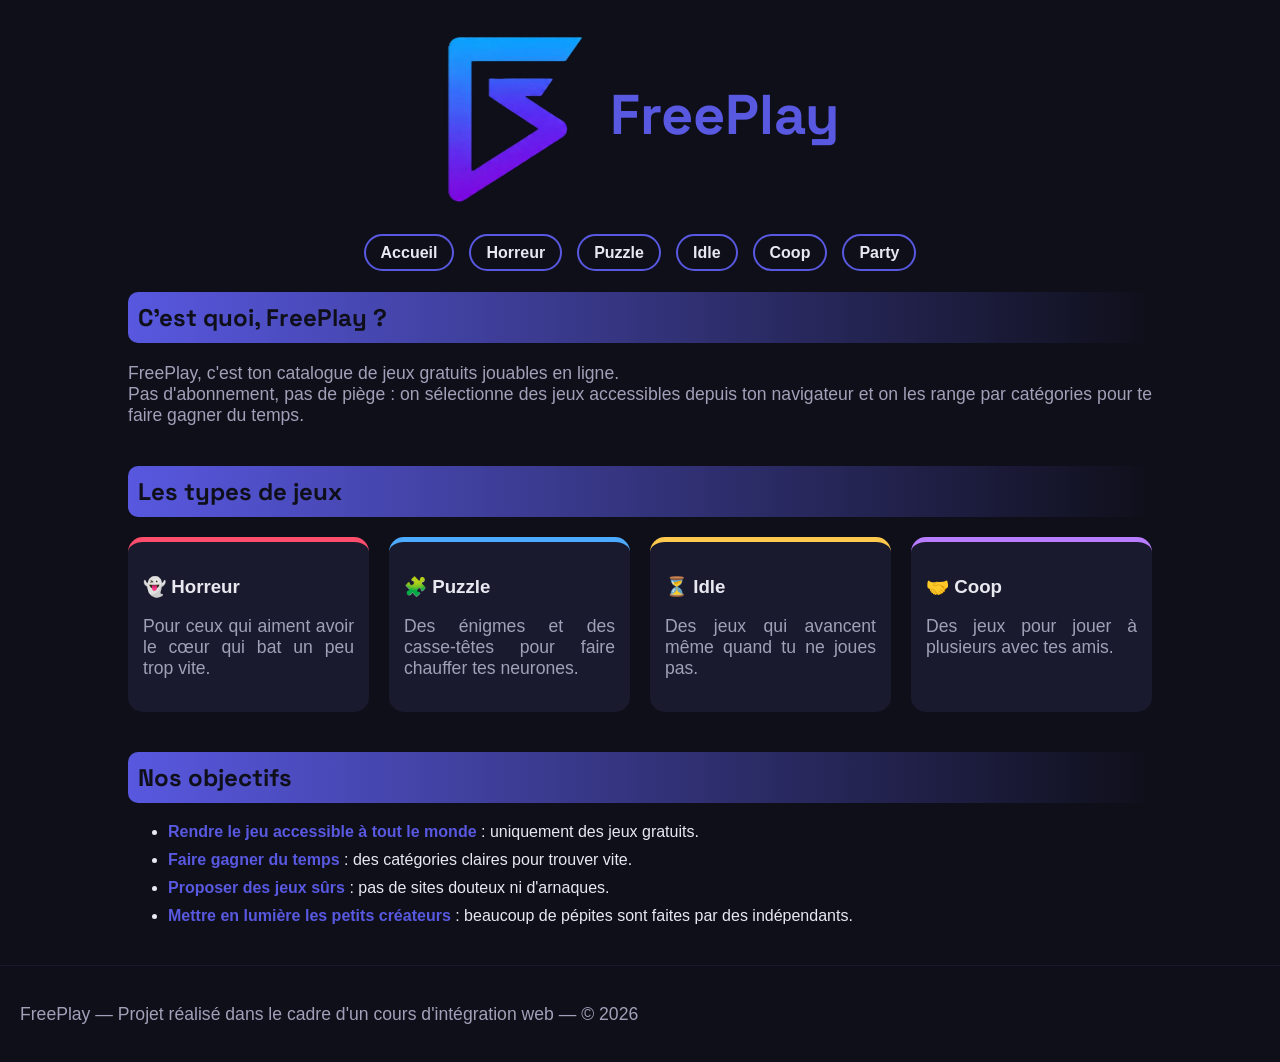
<file: index.html>
<!DOCTYPE html>
<html lang="fr">
  <head>
    <meta charset="utf-8">
    <title>FreePlay</title>
    <!-- Police en ligne Google Fonts pour les titres -->
    <link href="https://fonts.googleapis.com/css2?family=Space+Grotesk:wght@700&display=swap" rel="stylesheet">
    <!-- Lien vers la feuille de style -->
    <link rel="stylesheet" href="style.css">
  </head>
  <body>

    <!-- En-tête : logo + titre principal -->
    <header>
      <img src="img/logo/logo.png"
           alt="Logo FreePlay"
           title="FreePlay"
           width="150">
      <h1>FreePlay</h1>
    </header>

    <!-- Menu de navigation -->
    <nav>
      <ul>
        <li><a href="index.html">Accueil</a></li>
        <li><a href="genres/horror.html">Horreur</a></li>
        <li><a href="genres/puzzle.html">Puzzle</a></li>
        <li><a href="genres/idle.html">Idle</a></li>
        <li><a href="genres/coop.html">Coop</a></li>
        <li><a href="genres/party.html">Party</a></li>
      </ul>
    </nav>

    <main>

      <!-- Présentation du site -->
      <section>
        <h2>C'est quoi, FreePlay ?</h2>
        <p>FreePlay, c'est ton catalogue de jeux gratuits jouables en ligne.<br>
        Pas d'abonnement, pas de piège : on sélectionne des jeux accessibles depuis ton navigateur
        et on les range par catégories pour te faire gagner du temps.</p>
      </section>

      <!-- Les catégories : une boîte par type de jeu -->
      <section>
        <h2>Les types de jeux</h2>
        <div class="boites">
          <div class="boite horreur">
            <h3>👻 Horreur</h3>
            <p>Pour ceux qui aiment avoir le cœur qui bat un peu trop vite.</p>
          </div>
          <div class="boite puzzle">
            <h3>🧩 Puzzle</h3>
            <p>Des énigmes et des casse-têtes pour faire chauffer tes neurones.</p>
          </div>
          <div class="boite idle">
            <h3>⏳ Idle</h3>
            <p>Des jeux qui avancent même quand tu ne joues pas.</p>
          </div>
          <div class="boite coop">
            <h3>🤝 Coop</h3>
            <p>Des jeux pour jouer à plusieurs avec tes amis.</p>
          </div>
        </div>
      </section>

      <!-- Les objectifs du site -->
      <section>
        <h2>Nos objectifs</h2>
        <ul>
          <li><strong>Rendre le jeu accessible à tout le monde</strong> : uniquement des jeux gratuits.</li>
          <li><strong>Faire gagner du temps</strong> : des catégories claires pour trouver vite.</li>
          <li><strong>Proposer des jeux sûrs</strong> : pas de sites douteux ni d'arnaques.</li>
          <li><strong>Mettre en lumière les petits créateurs</strong> : beaucoup de pépites sont faites par des indépendants.</li>
        </ul>
      </section>

    </main>

    <!-- Pied de page -->
    <footer>
      <p>FreePlay — Projet réalisé dans le cadre d'un cours d'intégration web — © 2026</p>
    </footer>

  </body>
</html>
</file>
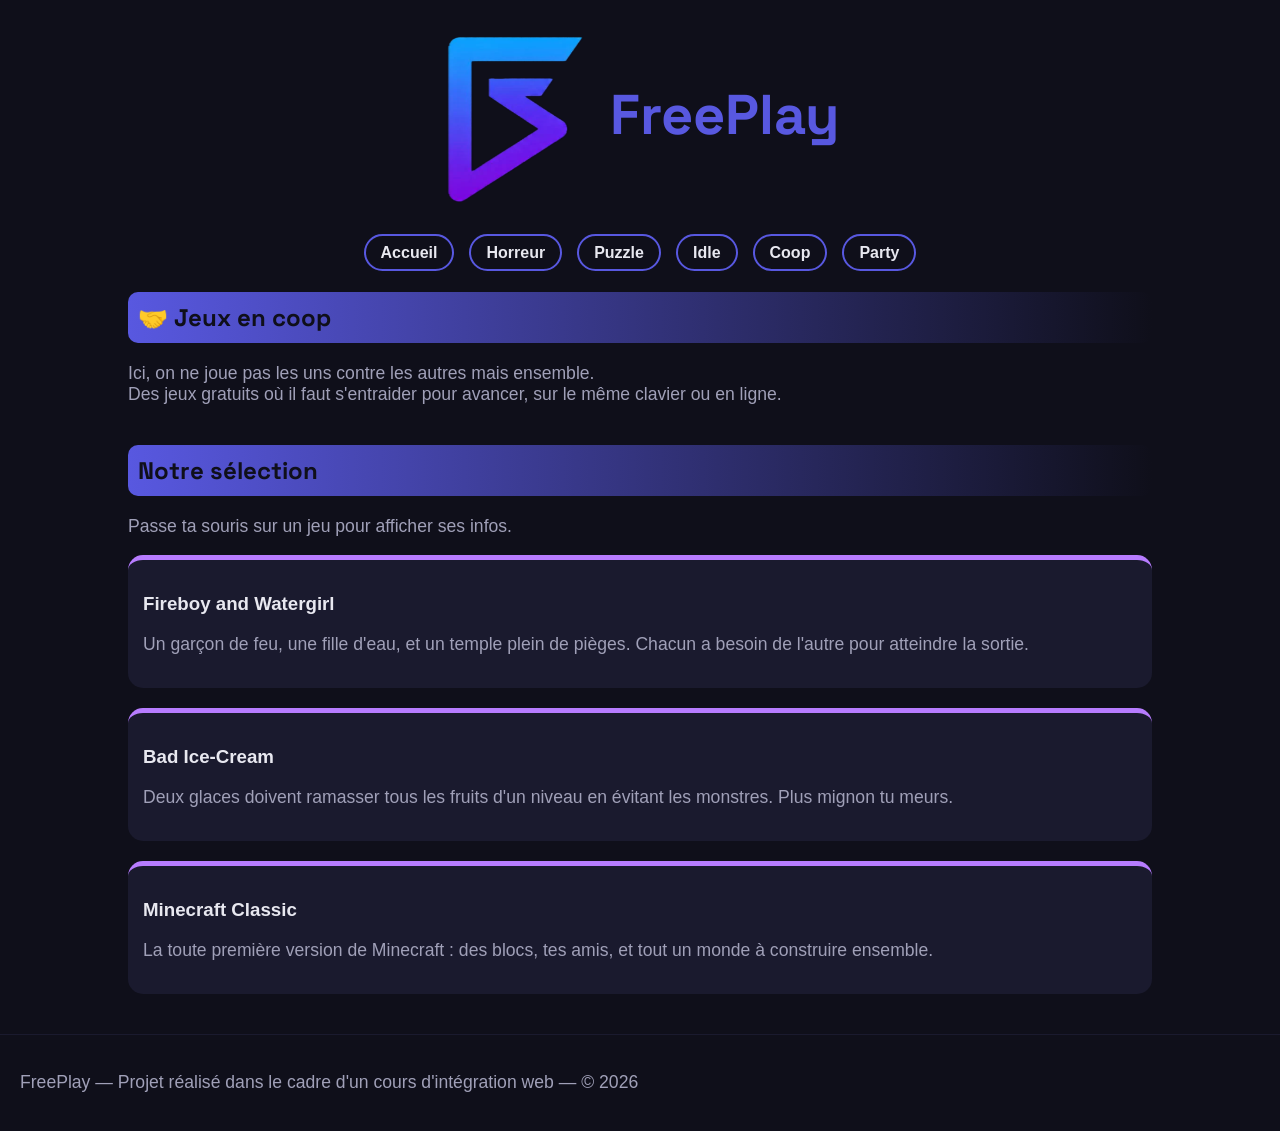
<file: genres/coop.html>
<!DOCTYPE html>
<html lang="fr">
  <head>
    <meta charset="utf-8">
    <title>FreePlay — Coop</title>
    <!-- Police en ligne Google Fonts pour les titres -->
    <link href="https://fonts.googleapis.com/css2?family=Space+Grotesk:wght@700&display=swap" rel="stylesheet">
    <!-- Lien vers la feuille de style -->
    <link rel="stylesheet" href="../style.css">
  </head>
  <body>

    <!-- En-tête : logo + titre principal -->
    <header>
      <img src="../img/logo/logo.png"
           alt="Logo FreePlay"
           title="FreePlay"
           width="150">
      <h1>FreePlay</h1>
    </header>

    <!-- Menu de navigation -->
    <nav>
      <ul>
        <li><a href="../index.html">Accueil</a></li>
        <li><a href="horror.html">Horreur</a></li>
        <li><a href="puzzle.html">Puzzle</a></li>
        <li><a href="idle.html">Idle</a></li>
        <li><a href="coop.html">Coop</a></li>
        <li><a href="party.html">Party</a></li>
      </ul>
    </nav>

    <main>

      <!-- Présentation de la catégorie -->
      <section>
        <h2>🤝 Jeux en coop</h2>
        <p>Ici, on ne joue pas les uns contre les autres mais ensemble.<br>
        Des jeux gratuits où il faut s'entraider pour avancer, sur le même clavier ou en ligne.</p>
      </section>

      <!-- La sélection : une carte par jeu -->
      <section>
        <h2>Notre sélection</h2>
        <p>Passe ta souris sur un jeu pour afficher ses infos.</p>

        <div class="jeux">

          <div class="jeu coop">
            <div class="resume">
              <h3>Fireboy and Watergirl</h3>
              <p>Un garçon de feu, une fille d'eau, et un temple plein de pièges.
              Chacun a besoin de l'autre pour atteindre la sortie.</p>
            </div>
            <div class="infos">
              <ul>
                <li><strong>Joueurs :</strong> 2</li>
                <li><strong>Mode :</strong> même clavier</li>
                <li><strong>Où jouer :</strong> navigateur</li>
                <li><strong>Prix :</strong> gratuit</li>
              </ul>
            </div>
          </div>

          <div class="jeu coop">
            <div class="resume">
              <h3>Bad Ice-Cream</h3>
              <p>Deux glaces doivent ramasser tous les fruits d'un niveau
              en évitant les monstres. Plus mignon tu meurs.</p>
            </div>
            <div class="infos">
              <ul>
                <li><strong>Joueurs :</strong> 1 ou 2</li>
                <li><strong>Mode :</strong> même clavier</li>
                <li><strong>Où jouer :</strong> navigateur</li>
                <li><strong>Prix :</strong> gratuit</li>
              </ul>
            </div>
          </div>

          <div class="jeu coop">
            <div class="resume">
              <h3>Minecraft Classic</h3>
              <p>La toute première version de Minecraft : des blocs,
              tes amis, et tout un monde à construire ensemble.</p>
            </div>
            <div class="infos">
              <ul>
                <li><strong>Joueurs :</strong> à plusieurs</li>
                <li><strong>Mode :</strong> en ligne, par lien</li>
                <li><strong>Où jouer :</strong> navigateur</li>
                <li><strong>Prix :</strong> gratuit</li>
              </ul>
            </div>
          </div>

        </div>
      </section>

    </main>

    <!-- Pied de page -->
    <footer>
      <p>FreePlay — Projet réalisé dans le cadre d'un cours d'intégration web — © 2026</p>
    </footer>

  </body>
</html>
</file>
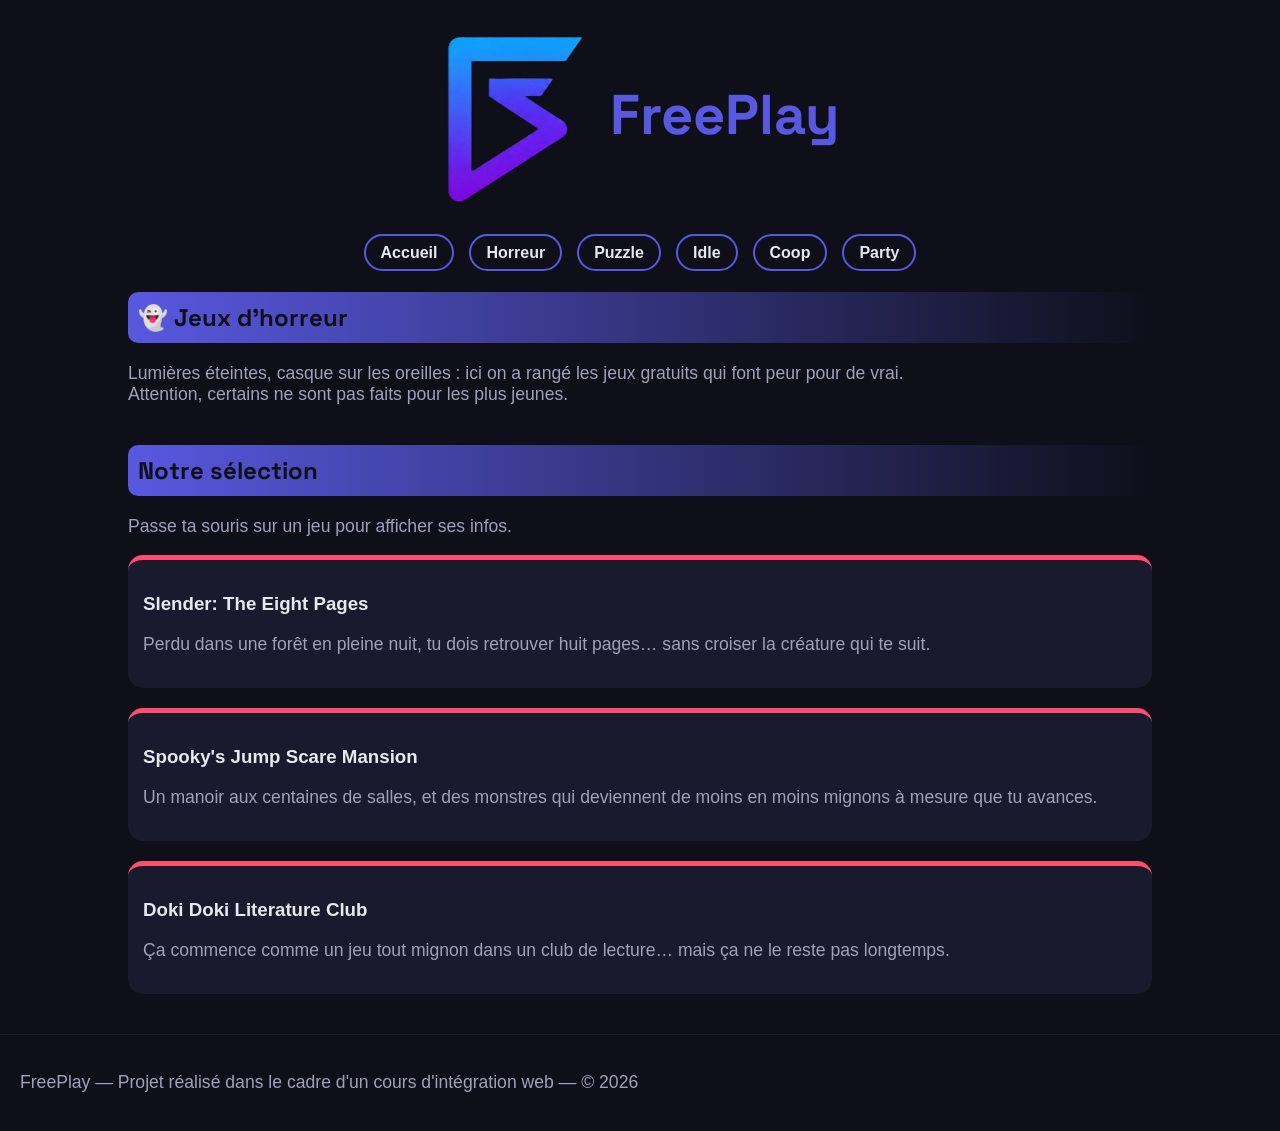
<file: genres/horror.html>
<!DOCTYPE html>
<html lang="fr">
  <head>
    <meta charset="utf-8">
    <title>FreePlay — Horreur</title>
    <!-- Police en ligne Google Fonts pour les titres -->
    <link href="https://fonts.googleapis.com/css2?family=Space+Grotesk:wght@700&display=swap" rel="stylesheet">
    <!-- Lien vers la feuille de style -->
    <link rel="stylesheet" href="../style.css">
  </head>
  <body>

    <!-- En-tête : logo + titre principal -->
    <header>
      <img src="../img/logo/logo.png"
           alt="Logo FreePlay"
           title="FreePlay"
           width="150">
      <h1>FreePlay</h1>
    </header>

    <!-- Menu de navigation -->
    <nav>
      <ul>
        <li><a href="../index.html">Accueil</a></li>
        <li><a href="horror.html">Horreur</a></li>
        <li><a href="puzzle.html">Puzzle</a></li>
        <li><a href="idle.html">Idle</a></li>
        <li><a href="coop.html">Coop</a></li>
        <li><a href="party.html">Party</a></li>
      </ul>
    </nav>

    <main>

      <!-- Présentation de la catégorie -->
      <section>
        <h2>👻 Jeux d'horreur</h2>
        <p>Lumières éteintes, casque sur les oreilles : ici on a rangé les jeux gratuits qui font
        peur pour de vrai.<br>
        Attention, certains ne sont pas faits pour les plus jeunes.</p>
      </section>

      <!-- La sélection : une carte par jeu -->
      <section>
        <h2>Notre sélection</h2>
        <p>Passe ta souris sur un jeu pour afficher ses infos.</p>

        <div class="jeux">

          <div class="jeu horreur">
            <div class="resume">
              <h3>Slender: The Eight Pages</h3>
              <p>Perdu dans une forêt en pleine nuit, tu dois retrouver huit pages…
              sans croiser la créature qui te suit.</p>
            </div>
            <div class="infos">
              <ul>
                <li><strong>Joueurs :</strong> 1</li>
                <li><strong>Durée :</strong> courte</li>
                <li><strong>Où jouer :</strong> à télécharger (PC)</li>
                <li><strong>Prix :</strong> gratuit</li>
              </ul>
            </div>
          </div>

          <div class="jeu horreur">
            <div class="resume">
              <h3>Spooky's Jump Scare Mansion</h3>
              <p>Un manoir aux centaines de salles, et des monstres qui deviennent
              de moins en moins mignons à mesure que tu avances.</p>
            </div>
            <div class="infos">
              <ul>
                <li><strong>Joueurs :</strong> 1</li>
                <li><strong>Durée :</strong> longue</li>
                <li><strong>Où jouer :</strong> Steam (PC)</li>
                <li><strong>Prix :</strong> gratuit</li>
              </ul>
            </div>
          </div>

          <div class="jeu horreur">
            <div class="resume">
              <h3>Doki Doki Literature Club</h3>
              <p>Ça commence comme un jeu tout mignon dans un club de lecture…
              mais ça ne le reste pas longtemps.</p>
            </div>
            <div class="infos">
              <ul>
                <li><strong>Joueurs :</strong> 1</li>
                <li><strong>Durée :</strong> quelques heures</li>
                <li><strong>Où jouer :</strong> Steam ou itch.io</li>
                <li><strong>Public :</strong> déconseillé aux plus jeunes</li>
              </ul>
            </div>
          </div>

        </div>
      </section>

    </main>

    <!-- Pied de page -->
    <footer>
      <p>FreePlay — Projet réalisé dans le cadre d'un cours d'intégration web — © 2026</p>
    </footer>

  </body>
</html>
</file>
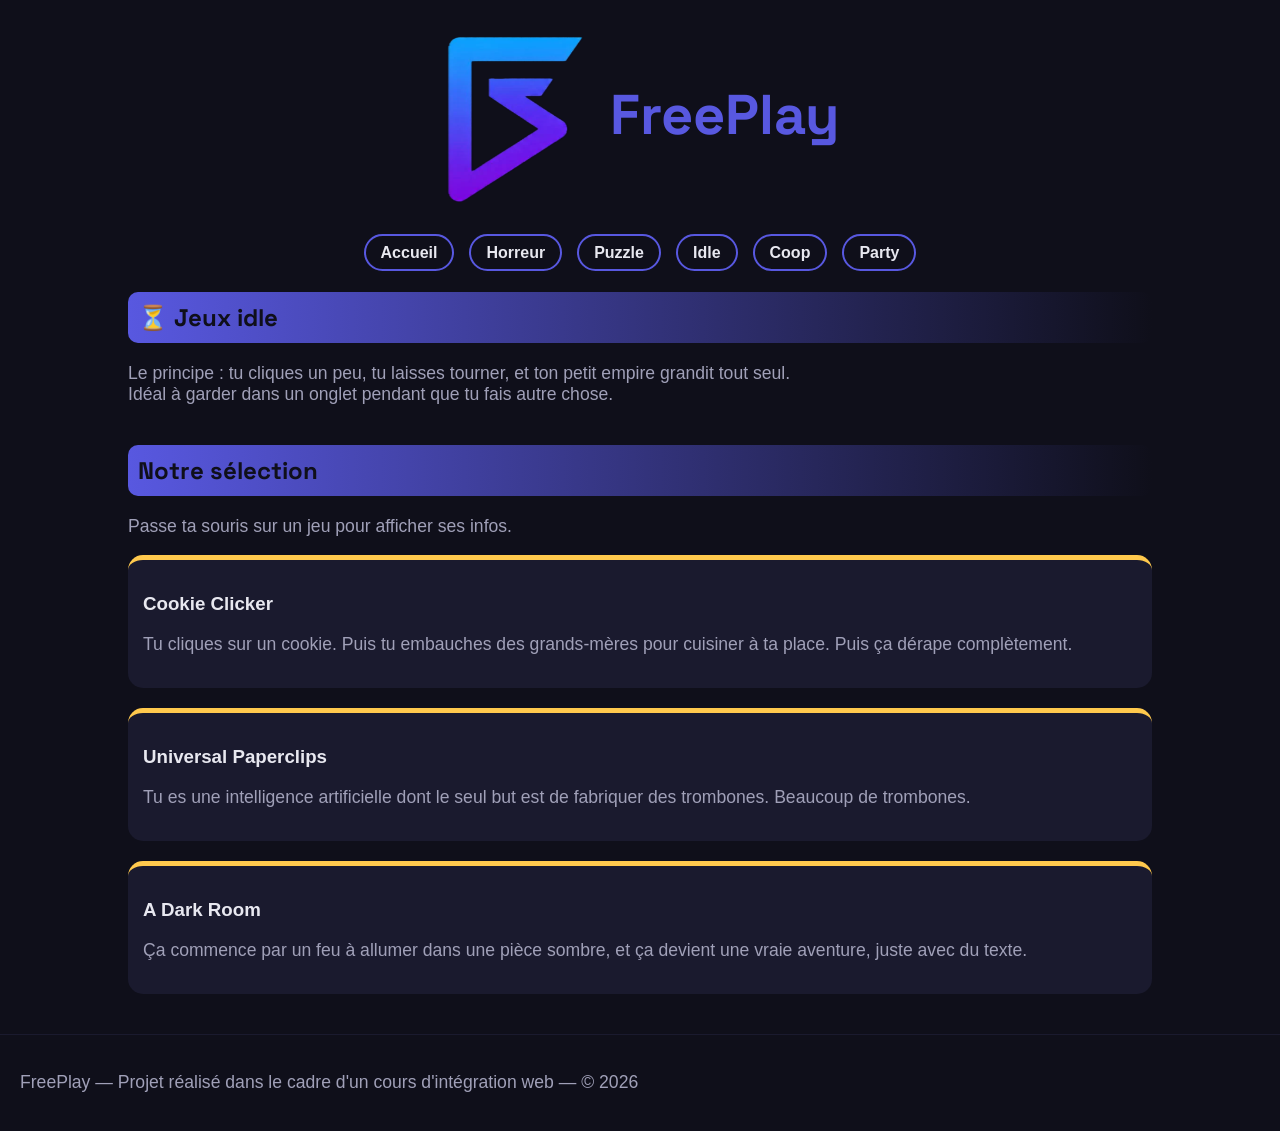
<file: genres/idle.html>
<!DOCTYPE html>
<html lang="fr">
  <head>
    <meta charset="utf-8">
    <title>FreePlay — Idle</title>
    <!-- Police en ligne Google Fonts pour les titres -->
    <link href="https://fonts.googleapis.com/css2?family=Space+Grotesk:wght@700&display=swap" rel="stylesheet">
    <!-- Lien vers la feuille de style -->
    <link rel="stylesheet" href="../style.css">
  </head>
  <body>

    <!-- En-tête : logo + titre principal -->
    <header>
      <img src="../img/logo/logo.png"
           alt="Logo FreePlay"
           title="FreePlay"
           width="150">
      <h1>FreePlay</h1>
    </header>

    <!-- Menu de navigation -->
    <nav>
      <ul>
        <li><a href="../index.html">Accueil</a></li>
        <li><a href="horror.html">Horreur</a></li>
        <li><a href="puzzle.html">Puzzle</a></li>
        <li><a href="idle.html">Idle</a></li>
        <li><a href="coop.html">Coop</a></li>
        <li><a href="party.html">Party</a></li>
      </ul>
    </nav>

    <main>

      <!-- Présentation de la catégorie -->
      <section>
        <h2>⏳ Jeux idle</h2>
        <p>Le principe : tu cliques un peu, tu laisses tourner, et ton petit empire grandit
        tout seul.<br>
        Idéal à garder dans un onglet pendant que tu fais autre chose.</p>
      </section>

      <!-- La sélection : une carte par jeu -->
      <section>
        <h2>Notre sélection</h2>
        <p>Passe ta souris sur un jeu pour afficher ses infos.</p>

        <div class="jeux">

          <div class="jeu idle">
            <div class="resume">
              <h3>Cookie Clicker</h3>
              <p>Tu cliques sur un cookie. Puis tu embauches des grands-mères
              pour cuisiner à ta place. Puis ça dérape complètement.</p>
            </div>
            <div class="infos">
              <ul>
                <li><strong>Joueurs :</strong> 1</li>
                <li><strong>Durée :</strong> sans fin</li>
                <li><strong>Où jouer :</strong> navigateur</li>
                <li><strong>Prix :</strong> gratuit</li>
              </ul>
            </div>
          </div>

          <div class="jeu idle">
            <div class="resume">
              <h3>Universal Paperclips</h3>
              <p>Tu es une intelligence artificielle dont le seul but est
              de fabriquer des trombones. Beaucoup de trombones.</p>
            </div>
            <div class="infos">
              <ul>
                <li><strong>Joueurs :</strong> 1</li>
                <li><strong>Durée :</strong> quelques heures</li>
                <li><strong>Où jouer :</strong> navigateur</li>
                <li><strong>Prix :</strong> gratuit</li>
              </ul>
            </div>
          </div>

          <div class="jeu idle">
            <div class="resume">
              <h3>A Dark Room</h3>
              <p>Ça commence par un feu à allumer dans une pièce sombre,
              et ça devient une vraie aventure, juste avec du texte.</p>
            </div>
            <div class="infos">
              <ul>
                <li><strong>Joueurs :</strong> 1</li>
                <li><strong>Durée :</strong> quelques heures</li>
                <li><strong>Où jouer :</strong> navigateur</li>
                <li><strong>Prix :</strong> gratuit</li>
              </ul>
            </div>
          </div>

        </div>
      </section>

    </main>

    <!-- Pied de page -->
    <footer>
      <p>FreePlay — Projet réalisé dans le cadre d'un cours d'intégration web — © 2026</p>
    </footer>

  </body>
</html>
</file>
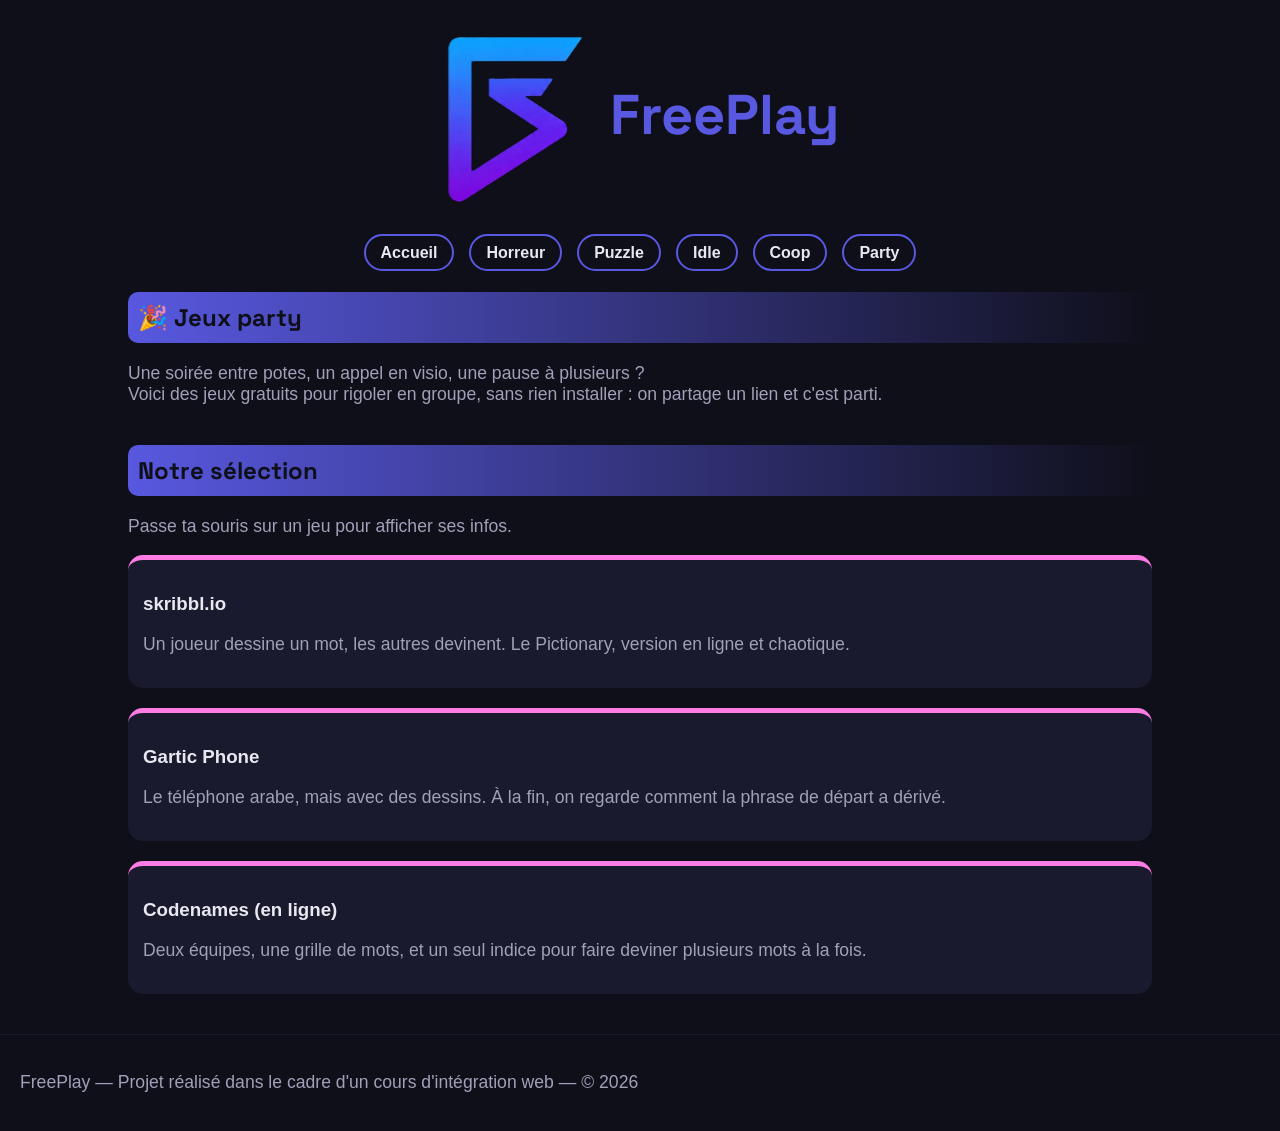
<file: genres/party.html>
<!DOCTYPE html>
<html lang="fr">
  <head>
    <meta charset="utf-8">
    <title>FreePlay — Party</title>
    <!-- Police en ligne Google Fonts pour les titres -->
    <link href="https://fonts.googleapis.com/css2?family=Space+Grotesk:wght@700&display=swap" rel="stylesheet">
    <!-- Lien vers la feuille de style -->
    <link rel="stylesheet" href="../style.css">
  </head>
  <body>

    <!-- En-tête : logo + titre principal -->
    <header>
      <img src="../img/logo/logo.png"
           alt="Logo FreePlay"
           title="FreePlay"
           width="150">
      <h1>FreePlay</h1>
    </header>

    <!-- Menu de navigation -->
    <nav>
      <ul>
        <li><a href="../index.html">Accueil</a></li>
        <li><a href="horror.html">Horreur</a></li>
        <li><a href="puzzle.html">Puzzle</a></li>
        <li><a href="idle.html">Idle</a></li>
        <li><a href="coop.html">Coop</a></li>
        <li><a href="party.html">Party</a></li>
      </ul>
    </nav>

    <main>

      <!-- Présentation de la catégorie -->
      <section>
        <h2>🎉 Jeux party</h2>
        <p>Une soirée entre potes, un appel en visio, une pause à plusieurs ?<br>
        Voici des jeux gratuits pour rigoler en groupe, sans rien installer : on partage un lien et c'est parti.</p>
      </section>

      <!-- La sélection : une carte par jeu -->
      <section>
        <h2>Notre sélection</h2>
        <p>Passe ta souris sur un jeu pour afficher ses infos.</p>

        <div class="jeux">

          <div class="jeu party">
            <div class="resume">
              <h3>skribbl.io</h3>
              <p>Un joueur dessine un mot, les autres devinent.
              Le Pictionary, version en ligne et chaotique.</p>
            </div>
            <div class="infos">
              <ul>
                <li><strong>Joueurs :</strong> en groupe</li>
                <li><strong>Mode :</strong> en ligne, par lien</li>
                <li><strong>Où jouer :</strong> navigateur</li>
                <li><strong>Prix :</strong> gratuit</li>
              </ul>
            </div>
          </div>

          <div class="jeu party">
            <div class="resume">
              <h3>Gartic Phone</h3>
              <p>Le téléphone arabe, mais avec des dessins.
              À la fin, on regarde comment la phrase de départ a dérivé.</p>
            </div>
            <div class="infos">
              <ul>
                <li><strong>Joueurs :</strong> en groupe</li>
                <li><strong>Mode :</strong> en ligne, par lien</li>
                <li><strong>Où jouer :</strong> navigateur</li>
                <li><strong>Prix :</strong> gratuit</li>
              </ul>
            </div>
          </div>

          <div class="jeu party">
            <div class="resume">
              <h3>Codenames (en ligne)</h3>
              <p>Deux équipes, une grille de mots, et un seul indice
              pour faire deviner plusieurs mots à la fois.</p>
            </div>
            <div class="infos">
              <ul>
                <li><strong>Joueurs :</strong> 4 et plus</li>
                <li><strong>Mode :</strong> en équipes</li>
                <li><strong>Où jouer :</strong> navigateur</li>
                <li><strong>Prix :</strong> gratuit</li>
              </ul>
            </div>
          </div>

        </div>
      </section>

    </main>

    <!-- Pied de page -->
    <footer>
      <p>FreePlay — Projet réalisé dans le cadre d'un cours d'intégration web — © 2026</p>
    </footer>

  </body>
</html>
</file>
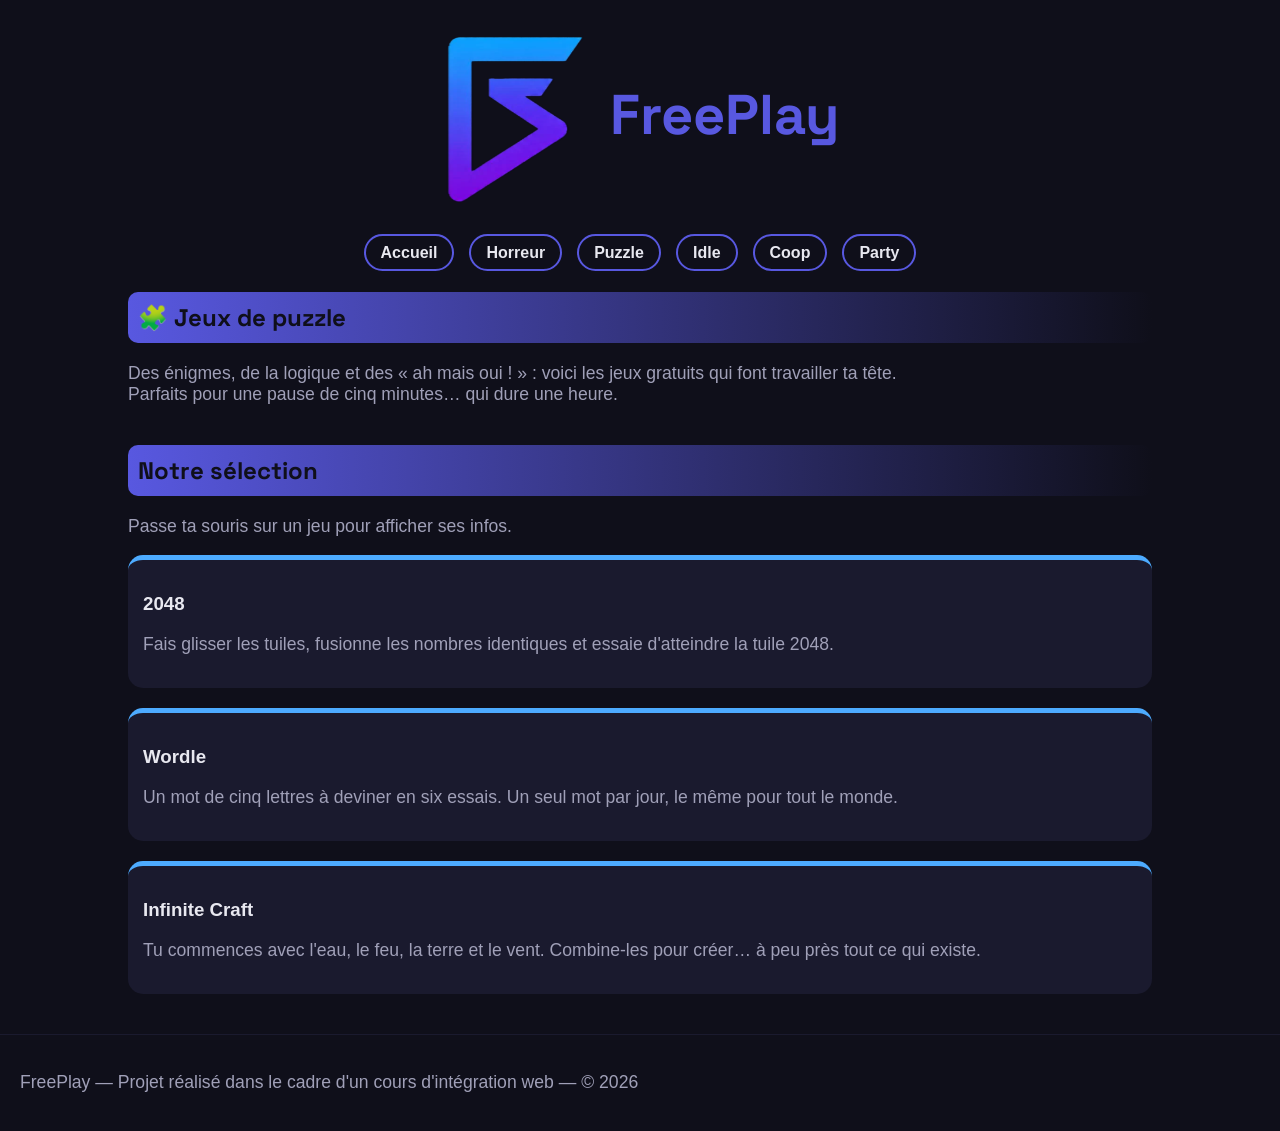
<file: genres/puzzle.html>
<!DOCTYPE html>
<html lang="fr">
  <head>
    <meta charset="utf-8">
    <title>FreePlay — Puzzle</title>
    <!-- Police en ligne Google Fonts pour les titres -->
    <link href="https://fonts.googleapis.com/css2?family=Space+Grotesk:wght@700&display=swap" rel="stylesheet">
    <!-- Lien vers la feuille de style -->
    <link rel="stylesheet" href="../style.css">
  </head>
  <body>

    <!-- En-tête : logo + titre principal -->
    <header>
      <img src="../img/logo/logo.png"
           alt="Logo FreePlay"
           title="FreePlay"
           width="150">
      <h1>FreePlay</h1>
    </header>

    <!-- Menu de navigation -->
    <nav>
      <ul>
        <li><a href="../index.html">Accueil</a></li>
        <li><a href="horror.html">Horreur</a></li>
        <li><a href="puzzle.html">Puzzle</a></li>
        <li><a href="idle.html">Idle</a></li>
        <li><a href="coop.html">Coop</a></li>
        <li><a href="party.html">Party</a></li>
      </ul>
    </nav>

    <main>

      <!-- Présentation de la catégorie -->
      <section>
        <h2>🧩 Jeux de puzzle</h2>
        <p>Des énigmes, de la logique et des « ah mais oui ! » : voici les jeux gratuits
        qui font travailler ta tête.<br>
        Parfaits pour une pause de cinq minutes… qui dure une heure.</p>
      </section>

      <!-- La sélection : une carte par jeu -->
      <section>
        <h2>Notre sélection</h2>
        <p>Passe ta souris sur un jeu pour afficher ses infos.</p>

        <div class="jeux">

          <div class="jeu puzzle">
            <div class="resume">
              <h3>2048</h3>
              <p>Fais glisser les tuiles, fusionne les nombres identiques
              et essaie d'atteindre la tuile 2048.</p>
            </div>
            <div class="infos">
              <ul>
                <li><strong>Joueurs :</strong> 1</li>
                <li><strong>Durée :</strong> parties courtes</li>
                <li><strong>Où jouer :</strong> navigateur</li>
                <li><strong>Prix :</strong> gratuit</li>
              </ul>
            </div>
          </div>

          <div class="jeu puzzle">
            <div class="resume">
              <h3>Wordle</h3>
              <p>Un mot de cinq lettres à deviner en six essais.
              Un seul mot par jour, le même pour tout le monde.</p>
            </div>
            <div class="infos">
              <ul>
                <li><strong>Joueurs :</strong> 1</li>
                <li><strong>Durée :</strong> quelques minutes</li>
                <li><strong>Où jouer :</strong> navigateur</li>
                <li><strong>Prix :</strong> gratuit</li>
              </ul>
            </div>
          </div>

          <div class="jeu puzzle">
            <div class="resume">
              <h3>Infinite Craft</h3>
              <p>Tu commences avec l'eau, le feu, la terre et le vent.
              Combine-les pour créer… à peu près tout ce qui existe.</p>
            </div>
            <div class="infos">
              <ul>
                <li><strong>Joueurs :</strong> 1</li>
                <li><strong>Durée :</strong> sans fin</li>
                <li><strong>Où jouer :</strong> navigateur</li>
                <li><strong>Prix :</strong> gratuit</li>
              </ul>
            </div>
          </div>

        </div>
      </section>

    </main>

    <!-- Pied de page -->
    <footer>
      <p>FreePlay — Projet réalisé dans le cadre d'un cours d'intégration web — © 2026</p>
    </footer>

  </body>
</html>
</file>
<file: style.css>
body {
  background-color: #0f0f1a;
  color: #e8e8f0;
  font-family: Arial, sans-serif;
  margin: 0;
}

/* ===== En-tête ===== */
header {
  display: flex;
  align-items: center;
  justify-content: center;
  gap: 20px;
  padding: 20px;
}

h1 {
  font-family: "Space Grotesk", sans-serif;
  color: #5858E0;
  font-size: 3.5em;
}

/* Le titre change de couleur au survol */
h1:hover {
  color: #9090F0;
}

/* ===== Menu ===== */
nav ul {
  display: flex;
  justify-content: center;
  gap: 15px;
  list-style: none;
  padding: 0;
}

nav a {
  color: #e8e8f0;
  text-decoration: none;       /* enlève le soulignement */
  font-weight: bold;
  border: 2px solid #5858E0;
  border-radius: 20px;         /* bordure arrondie */
  padding: 8px 15px;
}

nav a:hover {
  background-color: #5858E0;
  color: #000000;
}

/* ===== Contenu principal ===== */
main {
  width: 80%;
  margin: 0 auto;              /* centre le contenu */
}

section {
  margin-bottom: 40px;
}

h2 {
  font-family: "Space Grotesk", sans-serif;
  font-weight: bold;
  /* fond dégradé vert vers bleu nuit */
  background: linear-gradient(to right, #5858E0, #0f0f1a);
  color: #0f0f1a;
  padding: 10px;
  border-radius: 10px;
}

p {
  font-size: 1.1em;
  text-align: justify;
  color: #a0a0b8;
}

.boites {
  display: flex;
  flex-wrap: wrap;
  gap: 20px;
}

.boite {
  flex: 1;
  min-width: 200px;
  background-color: #1a1a2e;
  border-radius: 15px;
  padding: 15px;
}

.horreur { border-top: 5px solid #ff4d6d; }
.puzzle  { border-top: 5px solid #4dabff; }
.idle    { border-top: 5px solid #ffc94d; }
.coop    { border-top: 5px solid #b77cff; }

li {
  margin-bottom: 10px;
}

strong {
  color: #5858E0;
}

/* ===== Pied de page ===== */
footer {
  text-align: center;
  padding: 20px;
  border-top: 1px solid #1a1a2e;
}

/* ========================================================
   À COLLER À LA FIN DE TON style.css
   ======================================================== */

/* Couleur de la catégorie Party (il manquait) */
.party { border-top: 5px solid #ff7ce5; }

/* ===== Les cartes de jeux ===== */

/* Le conteneur : les cartes les unes sous les autres */
.jeux {
  display: flex;
  flex-direction: column;      /* une carte par ligne */
  gap: 20px;
}

/* Une carte : le résumé à gauche, les infos à droite */
.jeu {
  display: flex;               /* résumé et infos côte à côte */
  background-color: #1a1a2e;
  border-radius: 15px;
}

/* Partie gauche : titre + description */
.resume {
  flex: 2;                     /* prend 2 parts de la largeur */
  padding: 15px;
}

/* Partie droite : le petit menu d'infos, caché au départ */
.infos {
  display: none;               /* invisible tant qu'on ne survole pas */
  flex: 1;                     /* prend 1 part de la largeur */
  background-color: #252542;   /* un peu plus clair que la carte */
  border-radius: 0 15px 15px 0; /* arrondi seulement à droite */
  padding: 15px;
}

/* LA règle magique : quand on survole la carte, ses infos apparaissent */
.jeu:hover .infos {
  display: block;
}

/* Petit bonus : la carte s'éclaircit au survol */
.jeu:hover {
  background-color: #20203a;
}

/* La liste d'infos sans puces */
.infos ul {
  list-style: none;
  padding: 0;
  margin: 0;
}
</file>
